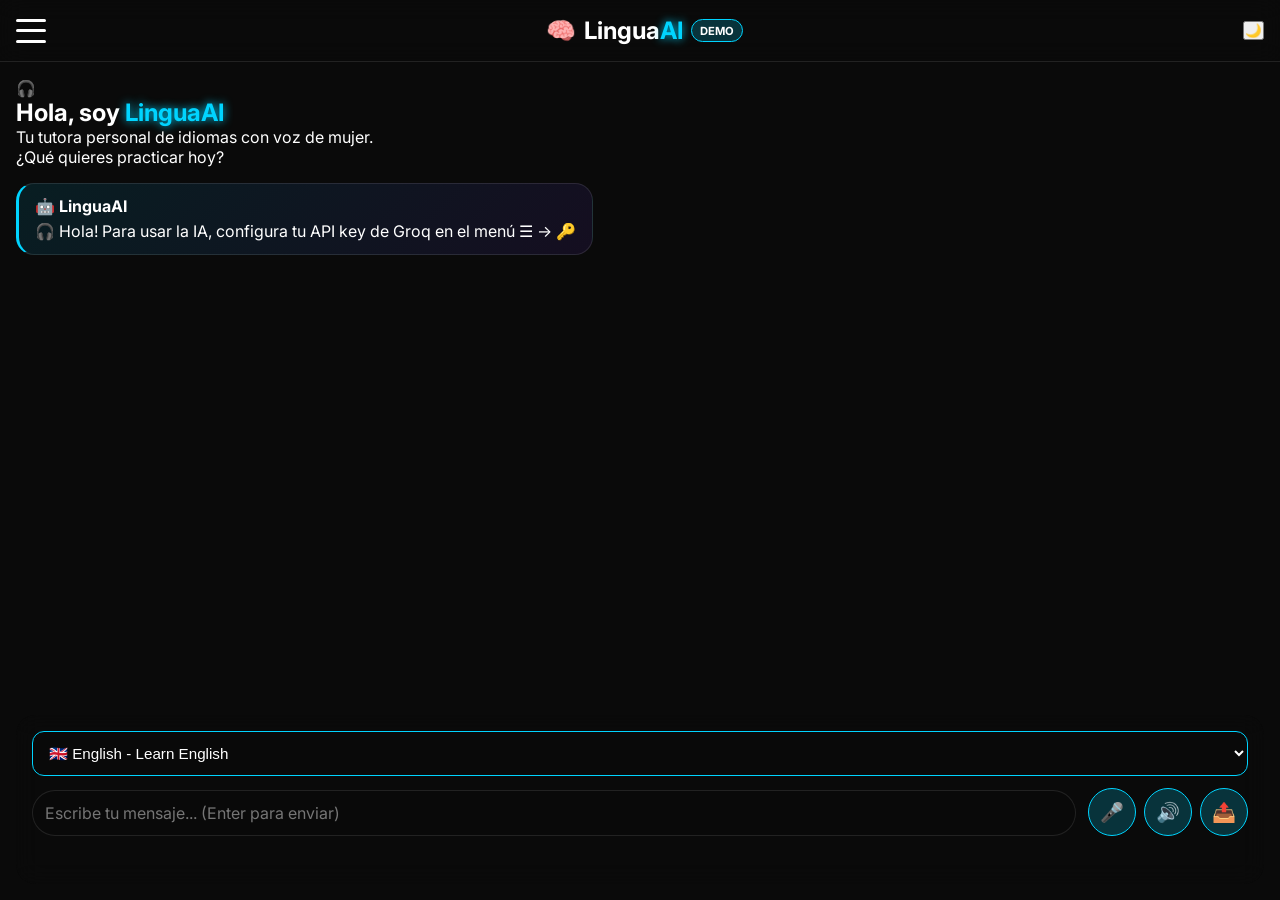
<file: index.html>
<!DOCTYPE html>
<html lang="es">
<head>
    <meta charset="UTF-8">
    <meta name="viewport" content="width=device-width, initial-scale=1.0, viewport-fit=cover">
    <meta name="theme-color" content="#0a0a0a">
    <meta name="apple-mobile-web-app-capable" content="yes">
    <meta name="apple-mobile-web-app-status-bar-style" content="black-translucent">
    <title>LinguaAI - Tu tutor inteligente</title>
    <link rel="manifest" href="manifest.json">
    <link rel="stylesheet" href="css/style.css">
    <link href="https://fonts.googleapis.com/css2?family=Inter:ital,wght@0,100..900;1,100..900&display=swap" rel="stylesheet">
</head>
<body>
    <div class="app-container">
        <!-- Header con hamburguesa -->
        <header class="glass-header">
            <button class="hamburger" id="hamburgerBtn" aria-label="Menú">
                <span></span><span></span><span></span>
            </button>
            <div class="logo">
                <span class="logo-icon">🧠</span>
                <span class="logo-text">Lingua<span class="ai-glow">AI</span></span>
                <span class="badge-demo" id="versionBadge">DEMO</span>
            </div>
            <button class="theme-toggle" id="themeToggle" aria-label="Modo claro/oscuro">🌙</button>
        </header>

        <!-- Menú hamburguesa lateral -->
        <div class="menu-overlay" id="menuOverlay"></div>
        <nav class="side-menu" id="sideMenu">
            <div class="menu-header">
                <div class="menu-avatar">🤖</div>
                <h3 id="userEmailDisplay">Usuario Demo</h3>
                <span class="license-status" id="licenseStatus">Demo Mode</span>
            </div>
            <ul class="menu-items">
            <!-- Agregar después del header, antes del chat-main -->
            <div class="usage-indicator" id="usageIndicator">
                <span id="remainingMessages">10</span> mensajes restantes hoy
            </div>            
                <li><button class="menu-item" id="menuNewChat">✨ Nuevo Chat</button></li>
                <li><button class="menu-item" id="menuClearHistory">🗑️ Borrar Historial</button></li>
                <li><button class="menu-item" id="menuApiKey">🔑 Configurar API Key</button></li>  <!-- 👈 NUEVO -->
                <li><button class="menu-item" id="menuUpgrade">💎 Upgrade to Pro</button></li>
                <li><button class="menu-item" id="menuLogout">🚪 Cerrar Sesión</button></li>
            </ul>
            <div class="menu-footer">
                <small>v2.0.0 | Jarvis Engine</small>
            </div>
        </nav>

        <!-- Chat principal -->
        <main class="chat-main">
            <div class="chat-messages" id="chatMessages">
                <div class="welcome-message">
                    <div class="ai-icon">🎧</div>
                    <h2>Hola, soy <span class="ai-glow">LinguaAI</span></h2>
                    <p>Tu tutora personal de idiomas con voz de mujer.<br>¿Qué quieres practicar hoy?</p>
                </div>
            </div>
            
            <div class="input-area glass">
                <div class="language-selector">
                    <select id="languageSelect" style="width: 100%;">
                        <option value="Spanish">🇪🇸 Español - Aprende Español</option>
                        <option value="English" selected>🇬🇧 English - Learn English</option>
                        <option value="French">🇫🇷 Français - Apprendre le Français</option>
                        <option value="German">🇩🇪 Deutsch - Lerne Deutsch</option>
                        <option value="Italian">🇮🇹 Italiano - Impara Italiano</option>
                        <option value="Japanese">🇯🇵 日本語 - 日本語を学ぶ</option>
                    </select>
                </div>
                <div class="input-wrapper">
                    <textarea id="userInput" placeholder="Escribe tu mensaje... (Enter para enviar)" rows="1"></textarea>
                    <div class="input-buttons">
                        <button id="voiceBtn" class="icon-btn" title="Entrada de voz">🎤</button>
                        <button id="speakerBtn" class="icon-btn" title="Escuchar respuesta">🔊</button>
                        <button id="sendBtn" class="send-btn">📤</button>
                    </div>
                </div>
                <div class="voice-status" id="voiceStatus"></div>
            </div>
        </main>
    </div>

    <!-- Modal Upgrade -->
    <div class="modal" id="upgradeModal">
        <div class="modal-content glass">
            <span class="close">&times;</span>
            <h2>💎 LinguaAI Pro</h2>
            <p>Ingresa tu código de licencia</p>
            <input type="text" id="licenseCode" placeholder="XXXX-XXXX-XXXX">
            <button id="activatePro">Activar Pro</button>
            <hr>
            <small>¿Sin licencia? Demo incluye: 10 mensajes/día</small>
        </div>
    </div>

    <script src="js/auth.js"></script>
    <script src="js/chat.js"></script>
    <script src="js/theme.js"></script>
    <script src="js/hamburger.js"></script>
    <script src="js/app.js"></script>
</body>
</html>
</file>
<file: css/style.css>
:root {
    --bg-dark: #0a0a0a;
    --bg-light: #f5f5f7;
    --glass-dark: rgba(10, 10, 10, 0.8);
    --glass-light: rgba(255, 255, 255, 0.8);
    --neon-blue: #00d4ff;
    --neon-purple: #7c3aed;
    --text-dark: #1a1a1a;
    --text-light: #ffffff;
    --border: rgba(255, 255, 255, 0.1);
}

* {
    margin: 0;
    padding: 0;
    box-sizing: border-box;
}

body {
    font-family: 'Inter', sans-serif;
    background: var(--bg-dark);
    color: var(--text-light);
    transition: all 0.3s ease;
    overflow: hidden;
    height: 100vh;
}

body.light {
    --bg-dark: #f5f5f7;
    --glass-dark: rgba(255, 255, 255, 0.9);
    --text-dark: #1a1a1a;
    --text-light: #1a1a1a;
    background: var(--bg-dark);
    color: var(--text-dark);
}

.app-container {
    height: 100vh;
    display: flex;
    flex-direction: column;
    position: relative;
}

/* Header estilo Jarvis */
.glass-header {
    backdrop-filter: blur(12px);
    background: var(--glass-dark);
    border-bottom: 1px solid var(--border);
    padding: 1rem;
    display: flex;
    justify-content: space-between;
    align-items: center;
    position: relative;
    z-index: 100;
}

.logo {
    font-size: 1.5rem;
    font-weight: 700;
    display: flex;
    align-items: center;
    gap: 0.5rem;
}

.ai-glow {
    color: var(--neon-blue);
    text-shadow: 0 0 10px var(--neon-blue);
    animation: pulse 2s infinite;
}

@keyframes pulse {
    0%, 100% { opacity: 1; }
    50% { opacity: 0.7; }
}

.badge-demo {
    font-size: 0.7rem;
    background: rgba(0, 212, 255, 0.2);
    padding: 0.2rem 0.5rem;
    border-radius: 20px;
    border: 1px solid var(--neon-blue);
}

/* Hamburguesa */
.hamburger {
    width: 30px;
    height: 24px;
    background: none;
    border: none;
    cursor: pointer;
    display: flex;
    flex-direction: column;
    justify-content: space-between;
    z-index: 200;
    position: relative;
}

.hamburger span {
    width: 100%;
    height: 3px;
    background: var(--text-light);
    transition: all 0.3s;
    border-radius: 3px;
}

.hamburger.active span:nth-child(1) {
    transform: rotate(45deg) translate(8px, 8px);
}

.hamburger.active span:nth-child(2) {
    opacity: 0;
}

.hamburger.active span:nth-child(3) {
    transform: rotate(-45deg) translate(8px, -8px);
}

/* Menú lateral */
.menu-overlay {
    position: fixed;
    top: 0;
    left: 0;
    width: 100%;
    height: 100%;
    background: rgba(0, 0, 0, 0.7);
    backdrop-filter: blur(4px);
    z-index: 150;
    display: none;
}

.menu-overlay.active {
    display: block;
}

.side-menu {
    position: fixed;
    top: 0;
    left: -300px;
    width: 280px;
    height: 100%;
    background: var(--glass-dark);
    backdrop-filter: blur(20px);
    z-index: 200;
    transition: left 0.3s ease;
    display: flex;
    flex-direction: column;
    padding: 1.5rem;
    gap: 2rem;
    border-right: 1px solid var(--border);
}

.side-menu.active {
    left: 0;
}

.menu-items {
    list-style: none;
    display: flex;
    flex-direction: column;
    gap: 1rem;
}

.menu-item {
    background: none;
    border: none;
    color: var(--text-light);
    padding: 0.75rem;
    text-align: left;
    font-size: 1rem;
    cursor: pointer;
    border-radius: 8px;
    transition: background 0.2s;
    width: 100%;
}

.menu-item:hover {
    background: rgba(0, 212, 255, 0.1);
}

/* Chat */
.chat-main {
    flex: 1;
    display: flex;
    flex-direction: column;
    overflow: hidden;
    padding: 1rem;
}

.chat-messages {
    flex: 1;
    overflow-y: auto;
    display: flex;
    flex-direction: column;
    gap: 1rem;
    padding-bottom: 1rem;
}

.message {
    max-width: 80%;
    padding: 0.75rem 1rem;
    border-radius: 18px;
    animation: fadeIn 0.3s;
}

@keyframes fadeIn {
    from { opacity: 0; transform: translateY(10px); }
    to { opacity: 1; transform: translateY(0); }
}

.message.user {
    align-self: flex-end;
    background: linear-gradient(135deg, var(--neon-blue), var(--neon-purple));
    color: white;
}

.message.ai {
    align-self: flex-start;
    background: var(--glass-dark);
    border: 1px solid var(--border);
}

.input-area {
    padding: 1rem;
    border-radius: 20px;
    background: var(--glass-dark);
    backdrop-filter: blur(12px);
    margin-top: 1rem;
    position: relative;
    z-index: 10;
}
.language-selector {
    margin-bottom: 0.75rem;
}

.language-selector select {
    width: 100%;
    padding: 0.75rem;
    background: rgba(10, 10, 10, 0.8);
    border: 1px solid var(--neon-blue);
    border-radius: 12px;
    color: #ffffff;
    font-size: 0.95rem;
    font-weight: 500;
    cursor: pointer;
    transition: all 0.3s ease;
    backdrop-filter: blur(10px);
}

/* Opciones del selector */
.language-selector select option {
    background: #1a1a1a;
    color: #ffffff;
    padding: 0.5rem;
}

/* Hover */
.language-selector select:hover {
    background: rgba(0, 212, 255, 0.15);
    border-color: #00d4ff;
    box-shadow: 0 0 8px rgba(0, 212, 255, 0.3);
}

/* Focus */
.language-selector select:focus {
    outline: none;
    border-color: #00d4ff;
    box-shadow: 0 0 12px rgba(0, 212, 255, 0.4);
}
/* ========== MODO CLARO ========== */
body.light .language-selector select {
    background: rgba(255, 255, 255, 0.9);
    color: #1a1a1a;
    border-color: #7c3aed;
}

body.light .language-selector select option {
    background: #ffffff;
    color: #1a1a1a;
}

body.light .language-selector select:hover {
    background: rgba(124, 58, 237, 0.1);
    border-color: #7c3aed;
}

/* ========== ESTILOS ADICIONALES PARA CONSISTENCIA ========== */

/* Input de texto */
textarea {
    background: rgba(10, 10, 10, 0.6);
    color: #ffffff;
    border: 1px solid rgba(255, 255, 255, 0.2);
}

body.light textarea {
    background: rgba(255, 255, 255, 0.8);
    color: #1a1a1a;
    border: 1px solid rgba(0, 0, 0, 0.2);
}

/* Botones */
.icon-btn, .send-btn {
    background: rgba(0, 212, 255, 0.15);
    color: #ffffff;
}

body.light .icon-btn, 
body.light .send-btn {
    background: rgba(0, 212, 255, 0.2);
    color: #1a1a1a;
}

/* Mensajes */
.message.ai {
    background: rgba(0, 212, 255, 0.08);
    color: #ffffff;
}

body.light .message.ai {
    background: rgba(0, 212, 255, 0.1);
    color: #1a1a1a;
}

/* Glass effect general */
.glass, .glass-header {
    background: rgba(10, 10, 10, 0.7);
    backdrop-filter: blur(12px);
}

body.light .glass,
body.light .glass-header {
    background: rgba(255, 255, 255, 0.8);
}

.input-wrapper {
    display: flex;
    gap: 0.75rem;
    align-items: flex-end;
    flex-wrap: wrap;
}

textarea {
    flex: 1;
    min-width: 150px;
    background: rgba(255, 255, 255, 0.1);
    border: 1px solid var(--border);
    border-radius: 24px;
    padding: 0.75rem;
    color: inherit;
    font-family: inherit;
    resize: none;
    font-size: 1rem;
    max-height: 100px;
}

.input-buttons {
    display: flex;
    gap: 0.5rem;
    flex-shrink: 0;
}

.icon-btn, .send-btn {
    background: rgba(0, 212, 255, 0.2);
    border: 1px solid var(--neon-blue);
    border-radius: 50%;
    width: 48px;
    height: 48px;
    cursor: pointer;
    font-size: 1.2rem;
    transition: all 0.2s;
    display: flex;
    align-items: center;
    justify-content: center;
    flex-shrink: 0;
}

.icon-btn:hover, .send-btn:hover {
    background: var(--neon-blue);
    transform: scale(1.05);
}

/* Modal */
.modal {
    display: none;
    position: fixed;
    top: 0;
    left: 0;
    width: 100%;
    height: 100%;
    background: rgba(0, 0, 0, 0.8);
    backdrop-filter: blur(10px);
    z-index: 1000;
    justify-content: center;
    align-items: center;
}

.modal-content {
    background: var(--glass-dark);
    border-radius: 24px;
    padding: 2rem;
    max-width: 400px;
    width: 90%;
    text-align: center;
}
/* Responsive para móvil */
@media (max-width: 600px) {
    .input-wrapper {
        flex-direction: column;
        align-items: stretch;
    }
    
    .input-buttons {
        justify-content: flex-end;
    }
    
    textarea {
        width: 100%;
    }
    
    .icon-btn, .send-btn {
        width: 44px;
        height: 44px;
    }
}
/* Añadir a style.css */
.message {
    max-width: 85%;
    padding: 0.75rem 1rem;
    border-radius: 18px;
    animation: fadeIn 0.3s ease;
    margin-bottom: 0.5rem;
}

.message.ai {
    align-self: flex-start;
    background: linear-gradient(135deg, rgba(0, 212, 255, 0.1), rgba(124, 58, 237, 0.1));
    border-left: 3px solid var(--neon-blue);
}

.message.user {
    align-self: flex-end;
    background: linear-gradient(135deg, var(--neon-blue), var(--neon-purple));
    color: white;
}

.message.system {
    align-self: center;
    background: rgba(255, 193, 7, 0.2);
    border: 1px solid #ffc107;
    font-size: 0.85rem;
    max-width: 90%;
}

.message.typing {
    background: rgba(0, 212, 255, 0.05);
}

.dots {
    font-size: 1.2rem;
    letter-spacing: 2px;
}

.message-content {
    margin-top: 0.25rem;
    line-height: 1.4;
    word-wrap: break-word;
    white-space: pre-wrap;
}

.voice-status {
    margin-top: 0.5rem;
    font-size: 0.8rem;
    text-align: center;
    min-height: 24px;
}
/* Indicador de uso */
.usage-indicator {
    text-align: center;
    padding: 0.5rem;
    font-size: 0.8rem;
    background: rgba(0, 212, 255, 0.1);
    border-radius: 20px;
    margin: 0 1rem 0.5rem 1rem;
}

.usage-indicator span {
    color: #00d4ff;
    font-weight: bold;
    font-size: 1rem;
}
/* Animaciones para la app */
@keyframes slideInUp {
    from {
        transform: translateX(-50%) translateY(20px);
        opacity: 0;
    }
    to {
        transform: translateX(-50%) translateY(0);
        opacity: 1;
    }
}

.toast {
    animation: slideInUp 0.3s ease;
}

.language-notification {
    animation: fadeInOut 2s ease;
}

@keyframes fadeInOut {
    0% { opacity: 0; transform: translateX(-50%) translateY(10px); }
    15% { opacity: 1; transform: translateX(-50%) translateY(0); }
    85% { opacity: 1; transform: translateX(-50%) translateY(0); }
    100% { opacity: 0; transform: translateX(-50%) translateY(-10px); }
}

/* Botón de instalación flotante */
.install-btn {
    animation: pulse 2s infinite;
}

/* Scrollbar personalizado */
.chat-messages::-webkit-scrollbar {
    width: 6px;
}

.chat-messages::-webkit-scrollbar-track {
    background: rgba(255, 255, 255, 0.05);
    border-radius: 10px;
}

.chat-messages::-webkit-scrollbar-thumb {
    background: rgba(0, 212, 255, 0.5);
    border-radius: 10px;
}

.chat-messages::-webkit-scrollbar-thumb:hover {
    background: rgba(0, 212, 255, 0.8);
}

/* Efecto de carga para los mensajes */
.message {
    animation: fadeIn 0.3s ease;
}

/* Indicador de escritura */
.message.typing .dots {
    display: inline-block;
    min-width: 30px;
    letter-spacing: 2px;
}
</file>
